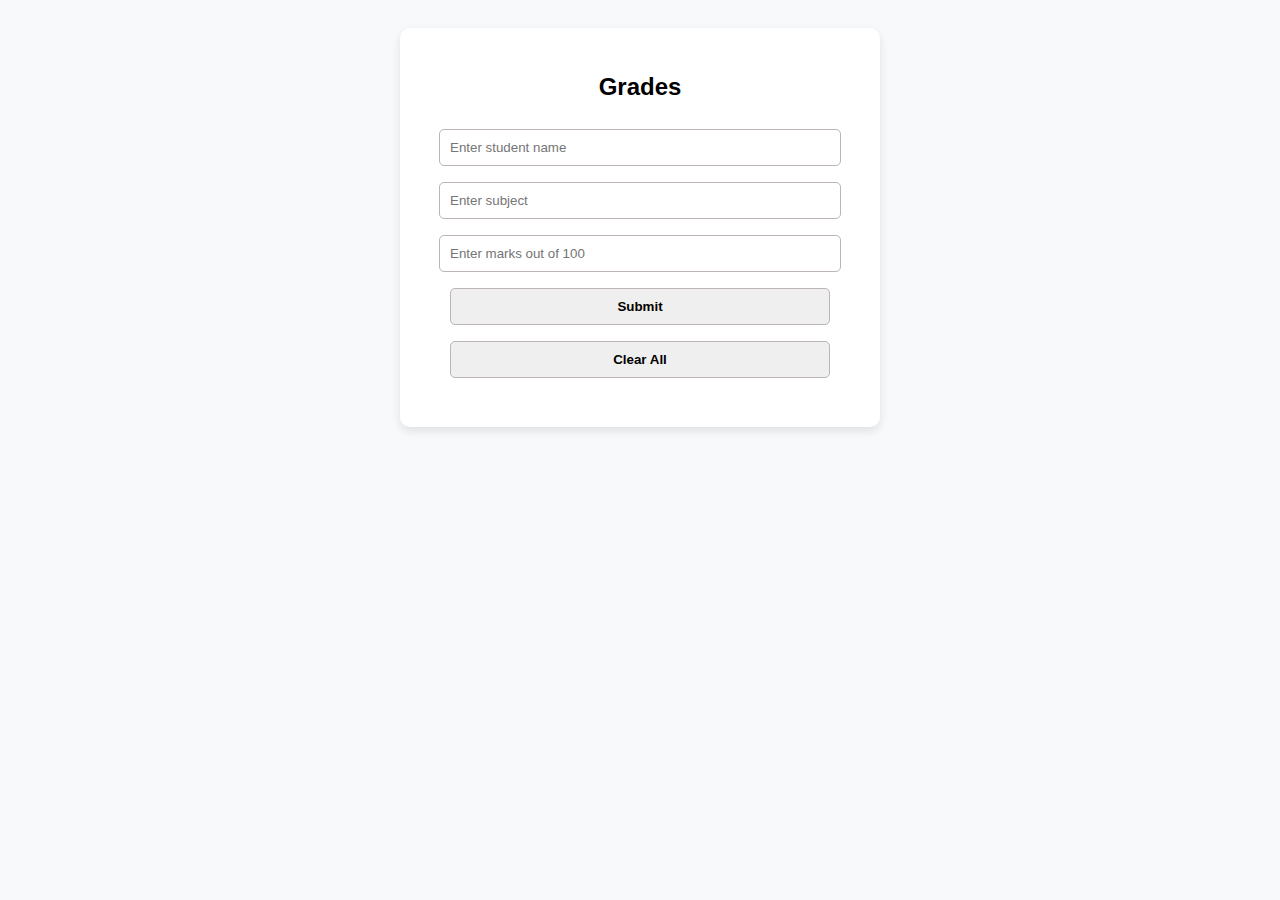
<file: js1/index.html>
<!DOCTYPE html>
<html lang="en">
<head>
    <meta charset="UTF-8">
    <meta name="viewport" content="width=device-width, initial-scale=1.0">
    <title>Web App</title>
    <link rel="stylesheet" href="style.css">
</head>
<body>
   <div class="container">
    <h2>Grades</h2>
    <input type="text" id="studentName" placeholder="Enter student name" />
    <input type="text" id="subject" placeholder="Enter subject" />
    <input type="number" id="marks" placeholder="Enter marks out of 100" />

    <button id="submitBtn" onclick="submit()">Submit</button>
    <button id="clearBtn" onclick="clear()">Clear All</button>

    <p id="resultMessage"></p>
    <p id="totalCount"></p>
  </div>

    <script src="style.js"></script>
</body>
</html>
</file>
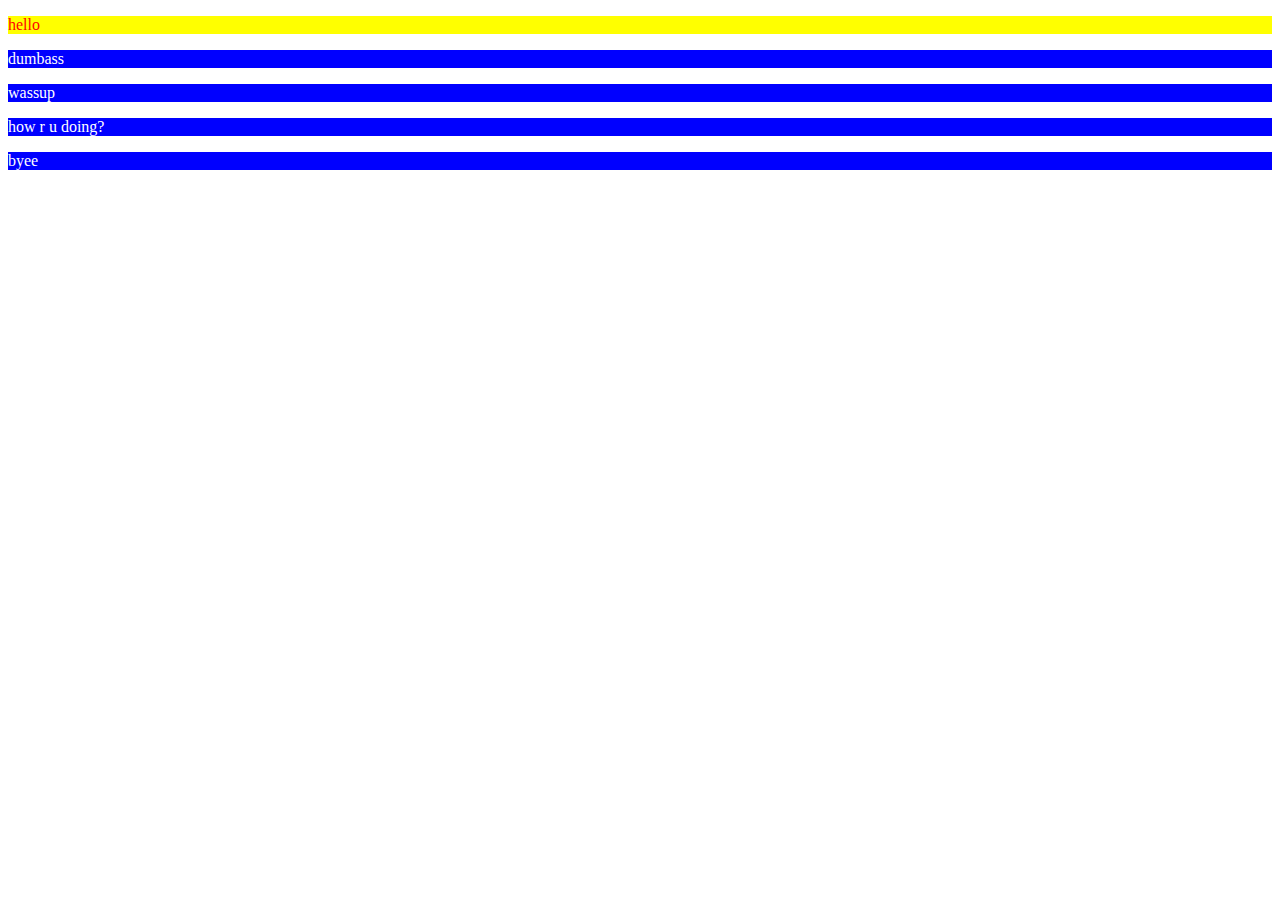
<file: hw1.html>
<!DOCTYPE html>
<html lang="en">

<head>
    <meta charset="UTF-8">
    <meta name="viewport" content="width=device-width, initial-scale=1.0">
    <title>task</title>
    <link rel="stylesheet" href="style.css">
</head>

<body>
    <div>
        <p class="diff">hello</p>
        <p>dumbass</p>
        <p>wassup</p>
        <p>how r u doing?</p>
        <p>byee</p>
    </div>
</body>

</html>
</file>
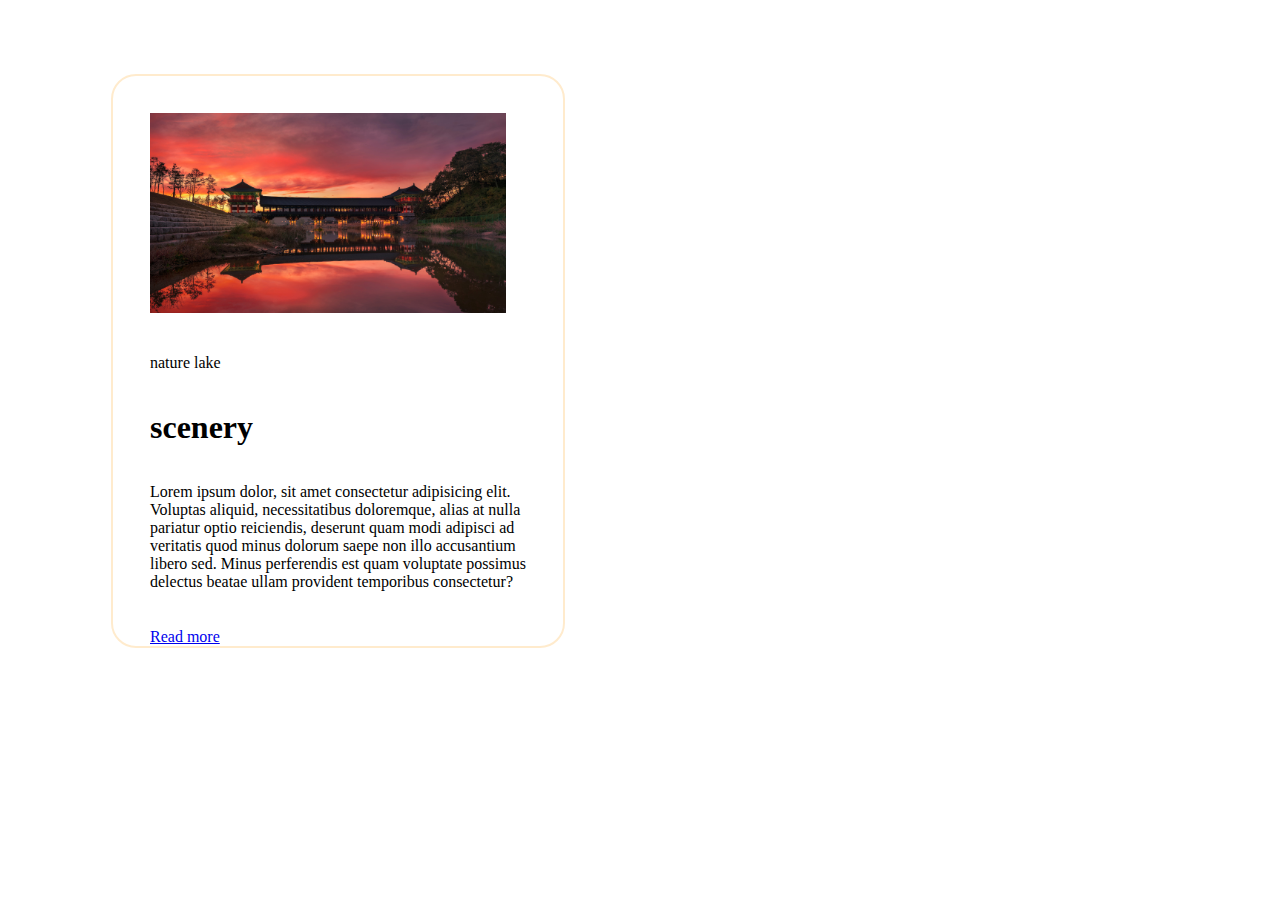
<file: hw2.html>
<!DOCTYPE html>
<html lang="en">

<head>
    <meta charset="UTF-8">
    <meta name="viewport" content="width=device-width, initial-scale=1.0">
    <title>web page</title>
    <style>
        *{
            margin: 37px;
            padding: auto;
        }
        div {
            border: 2px solid blanchedalmond;
            width: 450px;
            border-radius: 25px;
        }
        a{
            text-align: center;
        }
    </style>
</head>

<body>
    <div>
    <img src="133927391011597850.jpg"  alt="wallpaper" height="200">
    <br>
    <span>
        nature

        lake
    </span>
    <h1>scenery</h1>
    <p>Lorem ipsum dolor, sit amet consectetur adipisicing elit. Voluptas aliquid, necessitatibus doloremque, alias at
        nulla pariatur optio reiciendis, deserunt quam modi adipisci ad veritatis quod minus dolorum saepe non illo
        accusantium libero sed. Minus perferendis est quam voluptate possimus delectus beatae ullam provident temporibus
        consectetur?</p>
    <a href="https:\\www.google,com">Read more</a>
    </div>

</body>

</html>
</file>
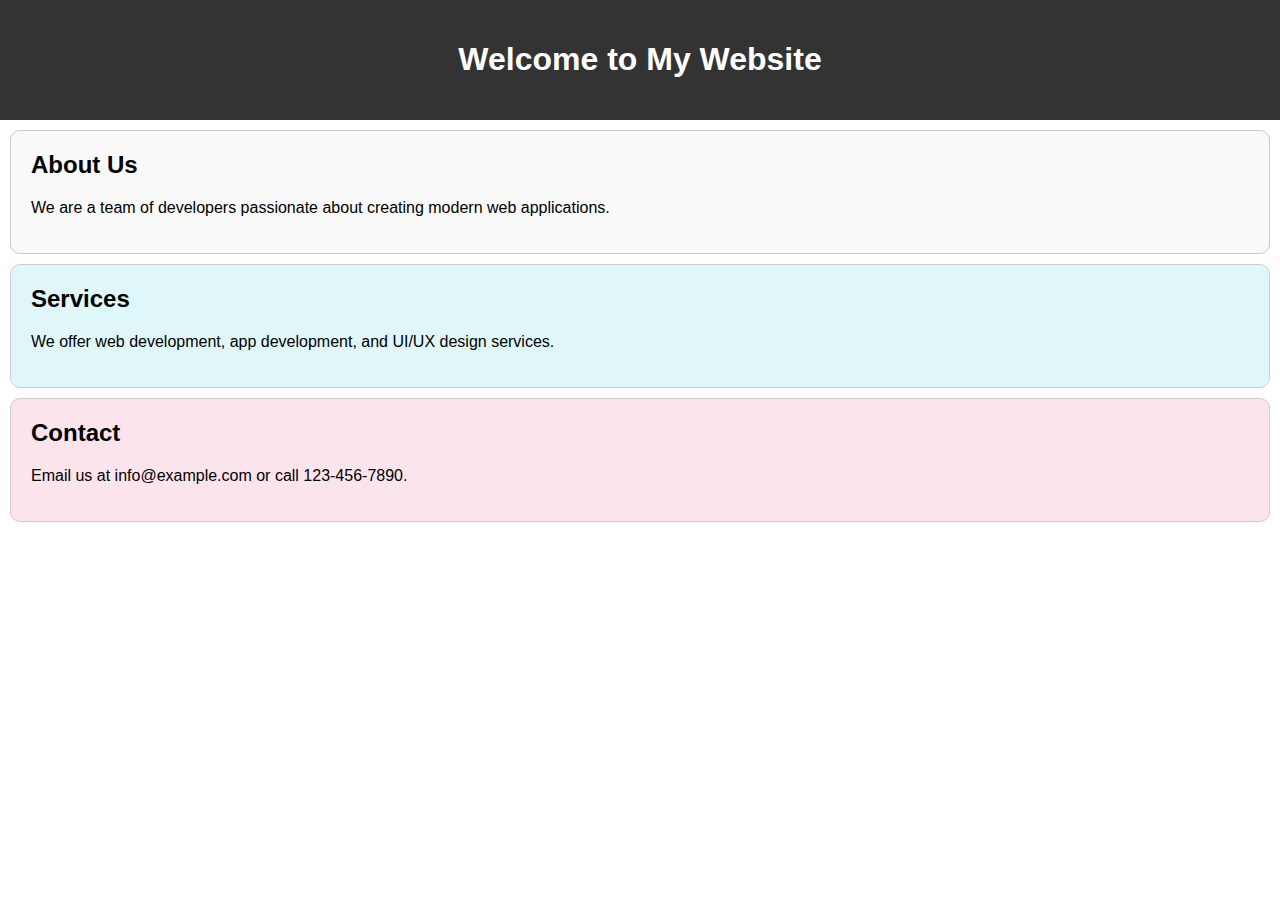
<file: idk.html>
<!DOCTYPE html>
<html lang="en">
<head>
  <meta charset="UTF-8">
  <meta name="viewport" content="width=device-width, initial-scale=1.0">
  <title>Section Tag Example</title>
  <style>
    body {
      font-family: Arial, sans-serif;
      margin: 0;
      padding: 0;
    }

    header {
      background-color: #333;
      color: white;
      padding: 20px;
      text-align: center;
    }

    section {
      padding: 20px;
      margin: 10px;
      border: 1px solid #ccc;
      border-radius: 10px;
    }

    #about {
      background-color: #f9f9f9;
    }

    #services {
      background-color: #e0f7fa;
    }

    #contact {
      background-color: #fce4ec;
    }

    h2 {
      margin-top: 0;
    }
  </style>
</head>
<body>

  <header>
    <h1>Welcome to My Website</h1>
  </header>

  <section id="about">
    <h2>About Us</h2>
    <p>We are a team of developers passionate about creating modern web applications.</p>
  </section>

  <section id="services">
    <h2>Services</h2>
    <p>We offer web development, app development, and UI/UX design services.</p>
  </section>

  <section id="contact">
    <h2>Contact</h2>
    <p>Email us at info@example.com or call 123-456-7890.</p>
  </section>

</body>
</html>
</file>
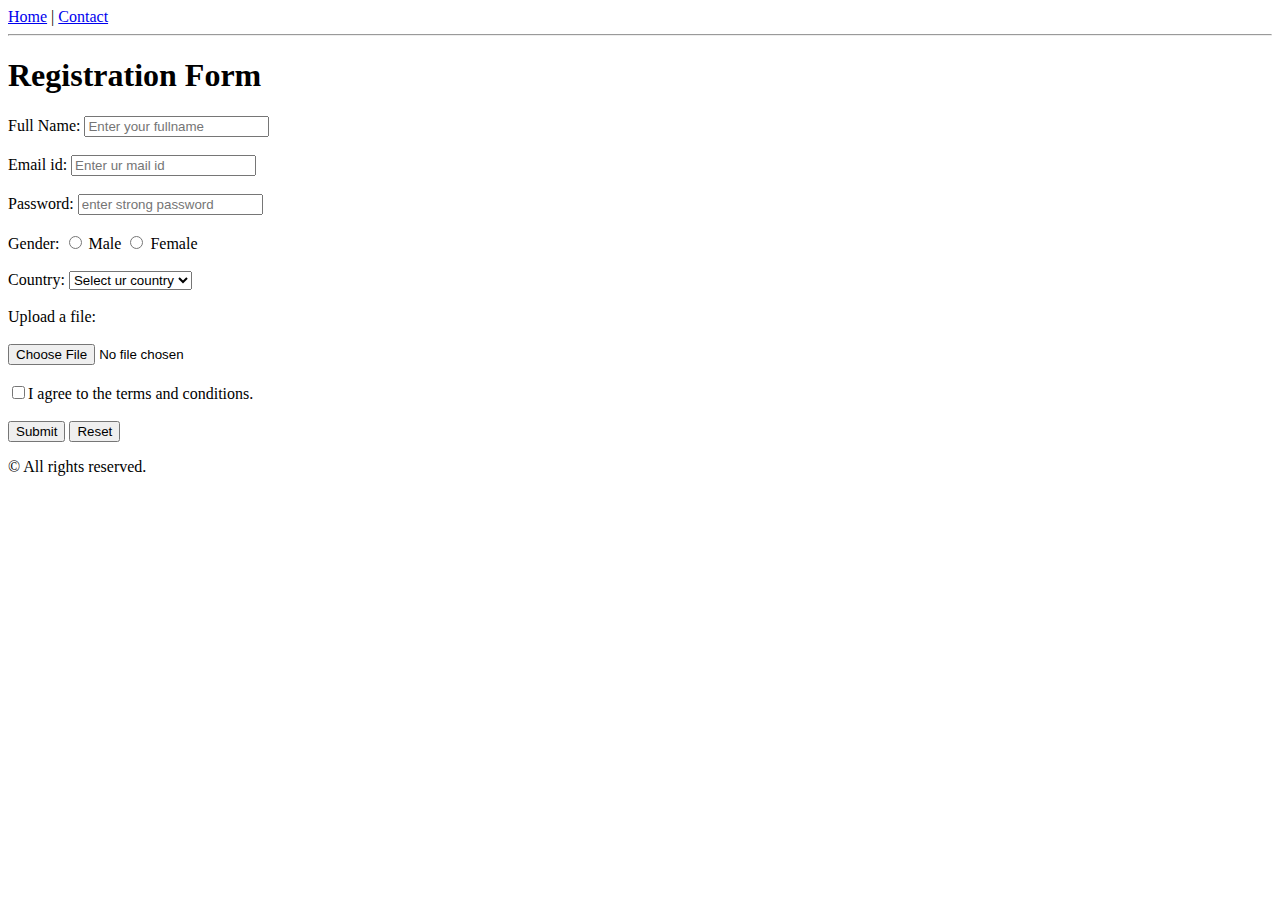
<file: wd2.html>
<!DOCTYPE html>
<html lang="en">
<head>
    <meta charset="UTF-8">
    <meta name="viewport" content="width=device-width, initial-scale=1.0">
    <title>Form</title>
    
</head>
<body>
    <nav>
        <a href="#">Home</a> |
        <a href="#">Contact</a>
        <hr>
    </nav>
    <div>
    <form action="" method="post">
        <h1>Registration Form</h1>
        <label for="fullname">Full Name: </label>
        <input type="text" full name="username" placeholder="Enter your fullname" required><br><br>
        <label for="email">Email id: </label>
        <input type="email" placeholder="Enter ur mail id" required><br><br>
        <label for="password">Password: </label>
        <input type="password" placeholder="enter strong password" required><br><br>
        
        <label for="Gender">Gender: </label>
        <input type="radio" name="Gender" value="Male">
        <label for="male">Male</label>
        <input type="radio" name="Gender" value="Female">
        <label for="female">Female</label><br><br>
        <label for="Country">Country: </label>
        <select name="Country" >
            <option value="ur country">Select ur country</option>
            <option value="India">India</option>
            <option value="Mexico">Mexico</option>
            <option value="Austria">Austria</option>
            <option value="Italy">Italy</option>
        </select><br><br>
        <label for="file">Upload a file: </label><br><br>   
        <input type="file" required><br><br>
        
        <label for="checkbox"><input type="checkbox">I agree to the terms and conditions.</label><br><br>
        <button type="submit">Submit</button>
        <button type="reset">Reset</button>
    </form>
    </div>
    <footer>
    <p> &copy; All rights reserved.</p>
    </footer>
</body>
</html>
</file>
<file: js1/style.css>
body {
      font-family: Arial, sans-serif;
      padding: 20px;
      background: #f8f9fa;
    }
    .container {
      max-width: 430px;
      margin: auto;
      background: white;
      padding: 25px;
      border-radius: 10px;
      box-shadow: 0 4px 10px rgba(0,0,0,0.1);
      text-align: center;
    }
    input, button {
      width: 380px;
      padding: 10px;
      margin: 8px 0;
      border: 1px solid #bdb4b4;
      border-radius: 5px;
    }
    button {
      font-weight: bold;
      cursor: pointer;
    }
    #submitBtn #clearBtn {
      background-color: white;
      color: black;
      border: 2px solid black;
    }
</file>
<file: style.css>
.diff {
    color: red;
    background-color: yellow;
}
p {
    color: white;
    background-color: blue;
}
</file>
